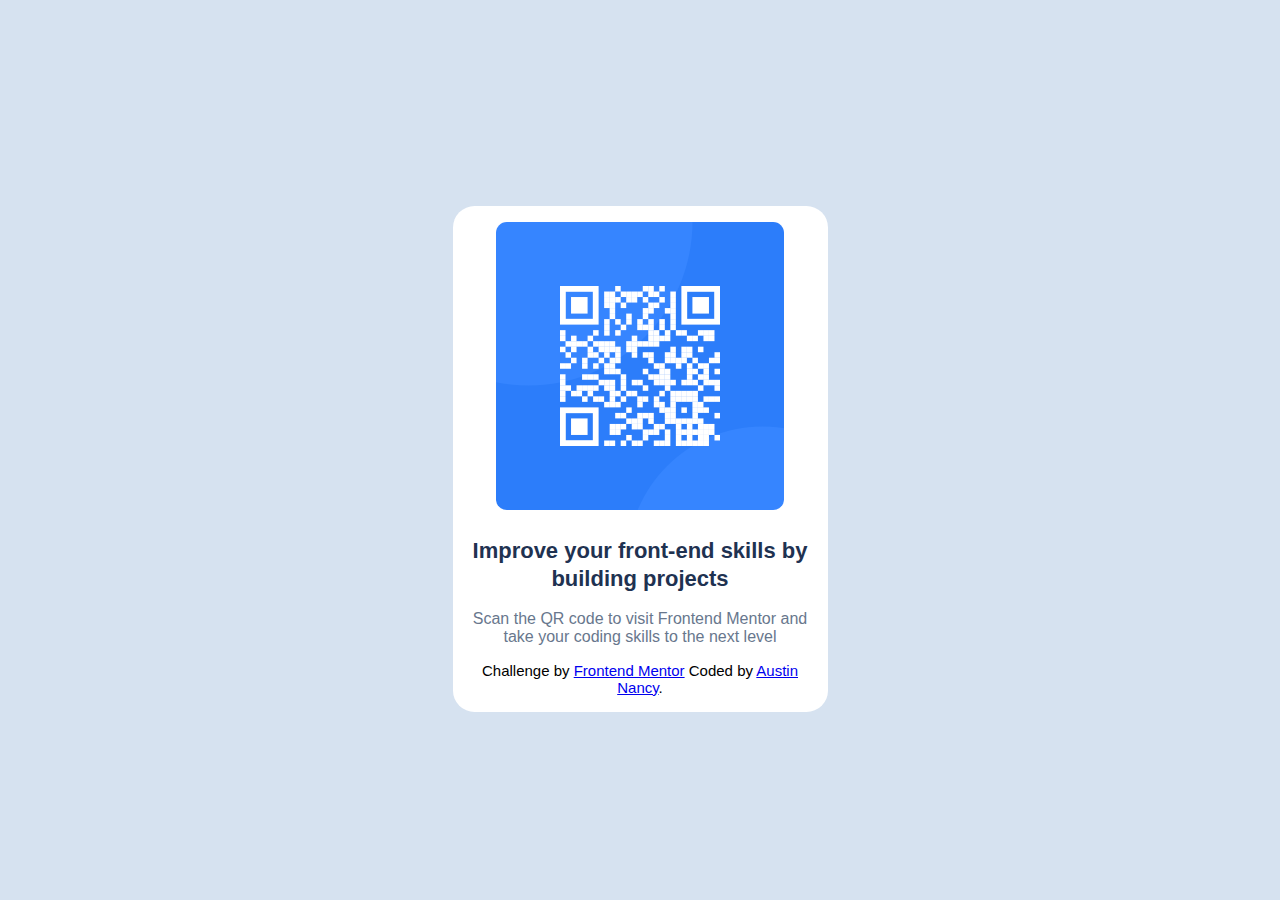
<file: index.html>
<!DOCTYPE html>
<html lang="en">
<head>
  <meta charset="UTF-8">
  <meta name="viewport" content="width=device-width, initial-scale=1.0"> 
  <link rel="icon" type="image/png" sizes="32x32" href="./images/favicon-32x32.png">
  
  <title> QR code component</title>
   <link rel="stylesheet" href="style.css"/>
  
</head>
<body>
 <main>
  <img src="images/image-qr-code.png" alt="an QR code pointing to frontendmentor" width="288px" height="288px"/>
 
 <h1> Improve your front-end skills by building projects </h1>

 <p> Scan the QR code to visit Frontend Mentor and take your coding skills to the next level</p>
  
  <div class="attribution">
    Challenge by <a href="https://www.frontendmentor.io?ref=challenge" target="_blank" rel="noopener"> Frontend Mentor</a>
    Coded by <a href="#">Austin Nancy</a>.
  </div>
</main>
</body>
</html>
</file>
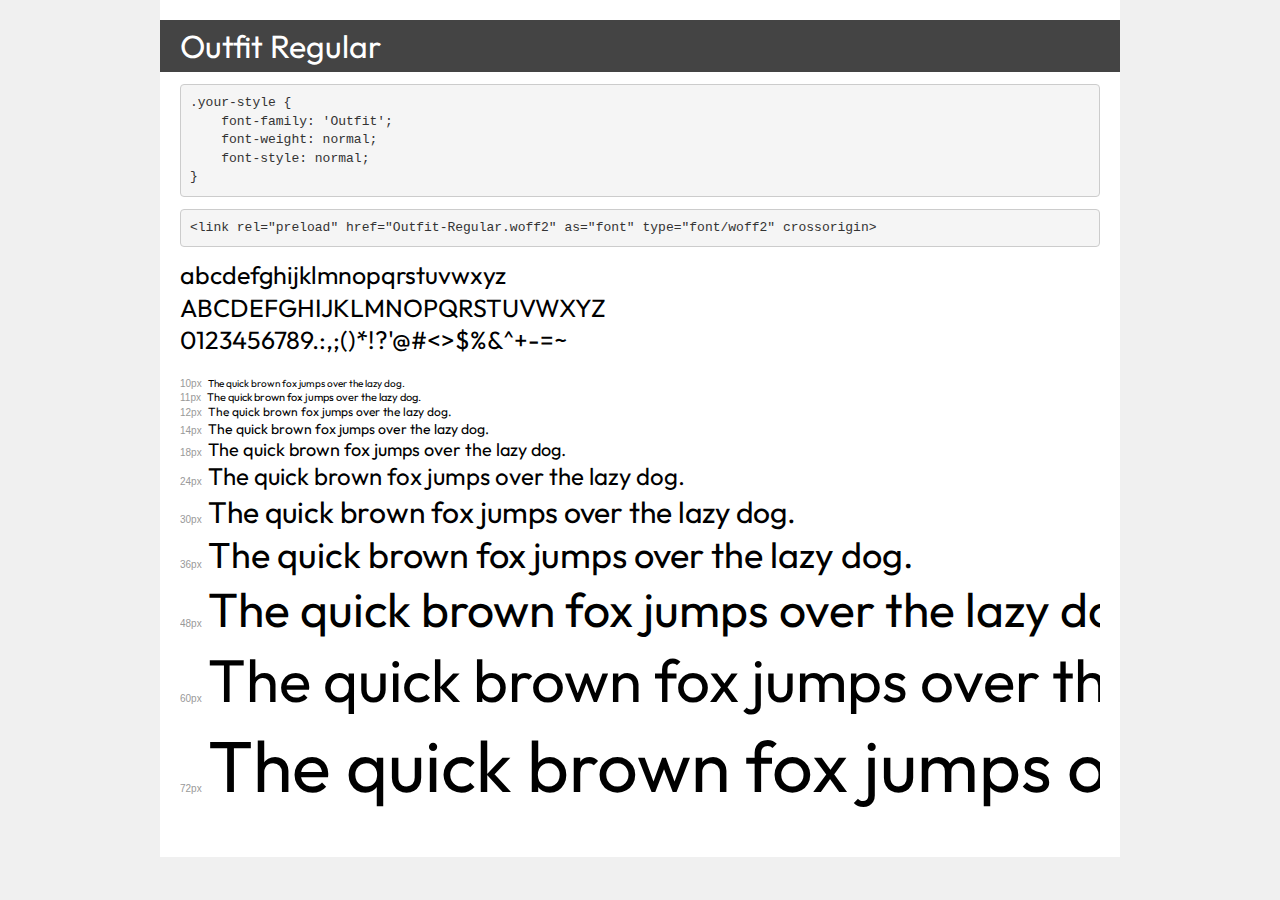
<file: font/demo.html>
<!DOCTYPE html>
<html lang="en">
<head>
    <meta charset="utf-8">
    <meta http-equiv="X-UA-Compatible" content="IE=edge">
    <meta name="viewport" content="width=device-width, initial-scale=1">
    <meta name="robots" content="noindex, noarchive">
    <meta name="format-detection" content="telephone=no">
    <title>Transfonter demo</title>
    <link href="stylesheet.css" rel="stylesheet">
    <style>
        /*
        http://meyerweb.com/eric/tools/css/reset/
        v2.0 | 20110126
        License: none (public domain)
        */
        html, body, div, span, applet, object, iframe,
        h1, h2, h3, h4, h5, h6, p, blockquote, pre,
        a, abbr, acronym, address, big, cite, code,
        del, dfn, em, img, ins, kbd, q, s, samp,
        small, strike, strong, sub, sup, tt, var,
        b, u, i, center,
        dl, dt, dd, ol, ul, li,
        fieldset, form, label, legend,
        table, caption, tbody, tfoot, thead, tr, th, td,
        article, aside, canvas, details, embed,
        figure, figcaption, footer, header, hgroup,
        menu, nav, output, ruby, section, summary,
        time, mark, audio, video {
            margin: 0;
            padding: 0;
            border: 0;
            font-size: 100%;
            font: inherit;
            vertical-align: baseline;
        }
        /* HTML5 display-role reset for older browsers */
        article, aside, details, figcaption, figure,
        footer, header, hgroup, menu, nav, section {
            display: block;
        }
        body {
            line-height: 1;
        }
        ol, ul {
            list-style: none;
        }
        blockquote, q {
            quotes: none;
        }
        blockquote:before, blockquote:after,
        q:before, q:after {
            content: '';
            content: none;
        }
        table {
            border-collapse: collapse;
            border-spacing: 0;
        }
        /* demo styles */
        body {
            background: #f0f0f0;
            color: #000;
        }
        .page {
            background: #fff;
            width: 920px;
            margin: 0 auto;
            padding: 20px 20px 0 20px;
            overflow: hidden;
        }
        .font-container {
            overflow-x: auto;
            overflow-y: hidden;
            margin-bottom: 40px;
            line-height: 1.3;
            white-space: nowrap;
            padding-bottom: 5px;
        }
        h1 {
            position: relative;
            background: #444;
            font-size: 32px;
            color: #fff;
            padding: 10px 20px;
            margin: 0 -20px 12px -20px;
        }
        .letters {
            font-size: 25px;
            margin-bottom: 20px;
        }
        .s10:before {
            content: '10px';
        }
        .s11:before {
            content: '11px';
        }
        .s12:before {
            content: '12px';
        }
        .s14:before {
            content: '14px';
        }
        .s18:before {
            content: '18px';
        }
        .s24:before {
            content: '24px';
        }
        .s30:before {
            content: '30px';
        }
        .s36:before {
            content: '36px';
        }
        .s48:before {
            content: '48px';
        }
        .s60:before {
            content: '60px';
        }
        .s72:before {
            content: '72px';
        }
        .s10:before, .s11:before, .s12:before, .s14:before,
        .s18:before, .s24:before, .s30:before, .s36:before,
        .s48:before, .s60:before, .s72:before {
            font-family: Arial, sans-serif;
            font-size: 10px;
            font-weight: normal;
            font-style: normal;
            color: #999;
            padding-right: 6px;
        }
        pre {
            display: block;
            padding: 9px;
            margin: 0 0 12px;
            font-family: Monaco, Menlo, Consolas, "Courier New", monospace;
            font-size: 13px;
            line-height: 1.428571429;
            color: #333;
            font-weight: normal;
            font-style: normal;
            background-color: #f5f5f5;
            border: 1px solid #ccc;
            overflow-x: auto;
            border-radius: 4px;
        }
        /* responsive */
        @media (max-width: 959px) {
            .page {
                width: auto;
                margin: 0;
            }
        }
    </style>
</head>
<body>
<div class="page">
    <div class="demo">
        <h1 style="font-family: 'Outfit'; font-weight: normal; font-style: normal;">Outfit Regular</h1>
        <pre title="Usage">.your-style {
    font-family: 'Outfit';
    font-weight: normal;
    font-style: normal;
}</pre>
        <pre title="Preload (optional)">
&lt;link rel=&quot;preload&quot; href=&quot;Outfit-Regular.woff2&quot; as=&quot;font&quot; type=&quot;font/woff2&quot; crossorigin&gt;</pre>
        <div class="font-container" style="font-family: 'Outfit'; font-weight: normal; font-style: normal;">
            <p class="letters">
                abcdefghijklmnopqrstuvwxyz<br>
ABCDEFGHIJKLMNOPQRSTUVWXYZ<br>
                0123456789.:,;()*!?'@#&lt;&gt;$%&^+-=~
            </p>
            <p class="s10" style="font-size: 10px;">The quick brown fox jumps over the lazy dog.</p>
            <p class="s11" style="font-size: 11px;">The quick brown fox jumps over the lazy dog.</p>
            <p class="s12" style="font-size: 12px;">The quick brown fox jumps over the lazy dog.</p>
            <p class="s14" style="font-size: 14px;">The quick brown fox jumps over the lazy dog.</p>
            <p class="s18" style="font-size: 18px;">The quick brown fox jumps over the lazy dog.</p>
            <p class="s24" style="font-size: 24px;">The quick brown fox jumps over the lazy dog.</p>
            <p class="s30" style="font-size: 30px;">The quick brown fox jumps over the lazy dog.</p>
            <p class="s36" style="font-size: 36px;">The quick brown fox jumps over the lazy dog.</p>
            <p class="s48" style="font-size: 48px;">The quick brown fox jumps over the lazy dog.</p>
            <p class="s60" style="font-size: 60px;">The quick brown fox jumps over the lazy dog.</p>
            <p class="s72" style="font-size: 72px;">The quick brown fox jumps over the lazy dog.</p>
        </div>
    </div>

</div>
</body>
</html>
</file>
<file: style.css>
:root {
  --color-White: hsl(0, 0%, 100%);
  --color-light-gray: hsl(212, 45%, 89%);
  --color-blue: hsl(216, 15%, 48%);
  --color-dark-blue: hsl(218, 44%, 22%);
}
/*font                           */
@font-face {
  font-family: outfit;
  font-style: normal;
  font-weight: 400;
  font-display: swap;
  src: url(font/Outfit-Regular.woff2) format(".woff2");
}

@font-face {
  font-family: outfit;
  font-style: normal;
  font-weight: 700;
  font-display: swap;
  src: url(font/Outfit-bold.woff2) format(".woff2");
}
*,
*::before,
*::after {
  box-sizing: border-box;
}
body {
  font-family: outfit, -apple-system, BlinkMacSystemFont, "Segoe UI", Roboto,
    Oxygen, Ubuntu, Cantarell, "Open Sans", "Helvetica Neue", sans-serif;
  font-size: 15px;
  min-height: 100vh;
  display: grid;
  place-items: center;
  margin: unset;
  -webkit-text-size-adjust: none;
  text-size-adjust: none;
  background-color: var(--color-light-gray);
}
img {
  max-width: 100%;
  height: auto;
  border-radius: 0.675rem;
}
main {
  background-color: var(--color-White);
  max-width: 375px;
  padding: 1rem;
  border-radius: 1.35rem;
  box-shadow: 0 1.6rem 1.6rem hsl(0, 0, 0, 0.05);
  text-align: center;
  margin-top: 1.075rem;
}
h1 {
  font-size: 1.375rem;
  line-height: 1.275;
  margin-top: 1.1em;
  color: var(--color-dark-blue);
}
p {
  font-size: 1rem;
  line-height: 1.1em;
  margin-top: 1.1em;
  color: var(--color-blue);
}
</file>
<file: font/stylesheet.css>
@font-face {
    font-family: 'Outfit';
    src: url('Outfit-Regular.woff2') format('woff2'),
        url('Outfit-Regular.woff') format('woff');
    font-weight: normal;
    font-style: normal;
    font-display: swap;
}
</file>
